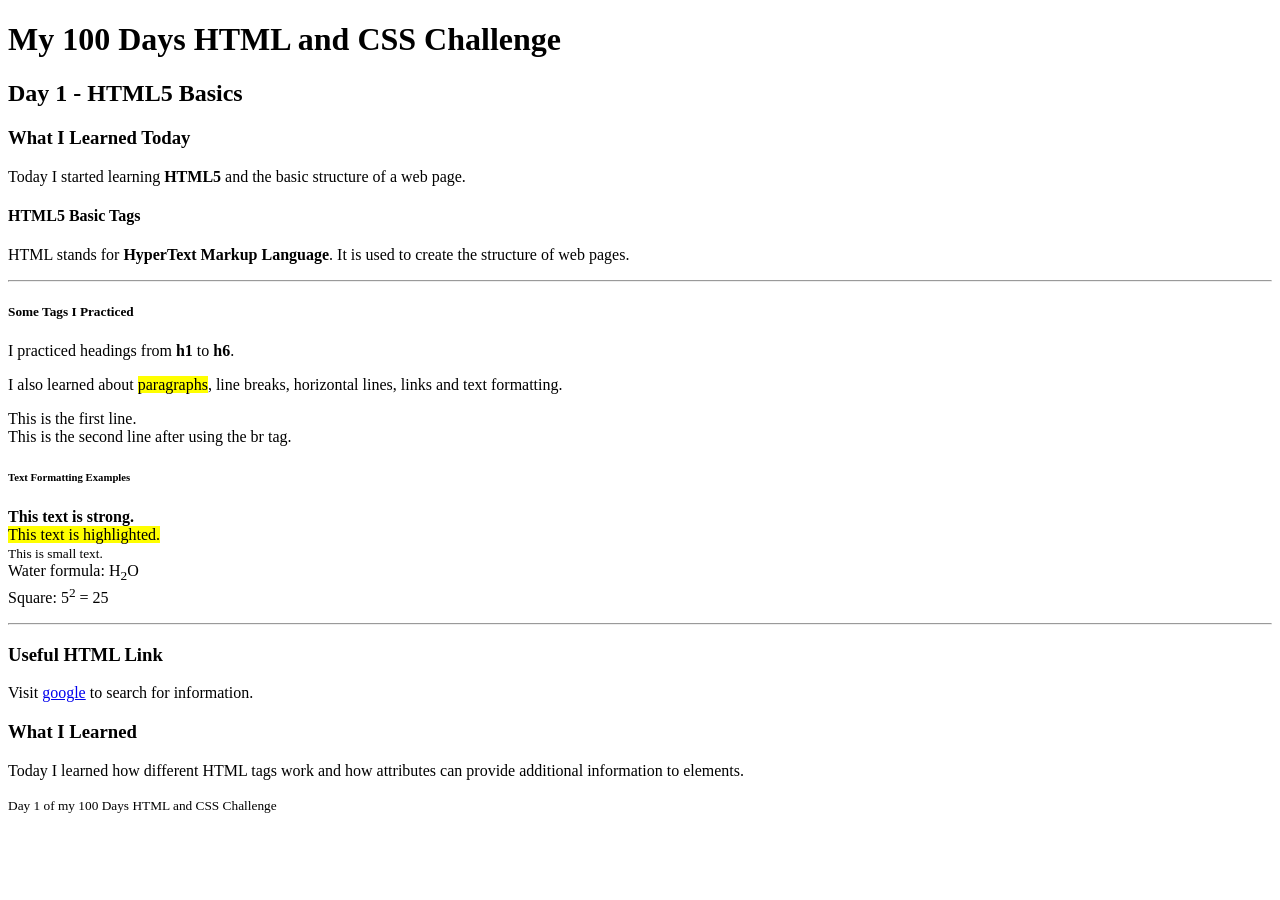
<file: html/index.html>
<!DOCTYPE html>
<html lang="en">

<head>
    <meta charset="UTF-8">
    <meta name="viewport" content="width=device-width, initial-scale=1.0">
    <title>Day 1 - HTML5 Basics</title>
</head>

<body>

    <main>

        <h1>My 100 Days HTML and CSS Challenge</h1>

        <h2>Day 1 - HTML5 Basics</h2>

        <h3>What I Learned Today</h3>

        <p>
            Today I started learning <strong>HTML5</strong> and the basic
            structure of a web page.
        </p>

        <h4>HTML5 Basic Tags</h4>

        <p>
            HTML stands for <strong>HyperText Markup Language</strong>.
            It is used to create the structure of web pages.
        </p>

        <hr>

        <h5>Some Tags I Practiced</h5>

        <p>
            I practiced headings from <strong>h1</strong> to
            <strong>h6</strong>.
        </p>

        <p>
            I also learned about <mark>paragraphs</mark>,
            line breaks, horizontal lines, links and text formatting.
        </p>

        <p>
            This is the first line.<br>
            This is the second line after using the br tag.
        </p>

        <h6>Text Formatting Examples</h6>

        <p>
            <strong>This text is strong.</strong>
            <br>

            <mark>This text is highlighted.</mark>
            <br>

            <small>This is small text.</small>
            <br>

            Water formula: H<sub>2</sub>O
            <br>

            Square: 5<sup>2</sup> = 25
        </p>

        <hr>

        <h3>Useful HTML Link</h3>

        <p>
            Visit
            <a href="https://www.google.com",>google</a>
            to search for information.
        </p>

        <h3>What I Learned</h3>

        <p>
            Today I learned how different HTML tags work and how
            attributes can provide additional information to elements.
        </p>

    </main>

    <footer>
        <p>
            <small>
                Day 1 of my 100 Days HTML and CSS Challenge
            </small>
        </p>
    </footer>

</body>

</html>
</file>
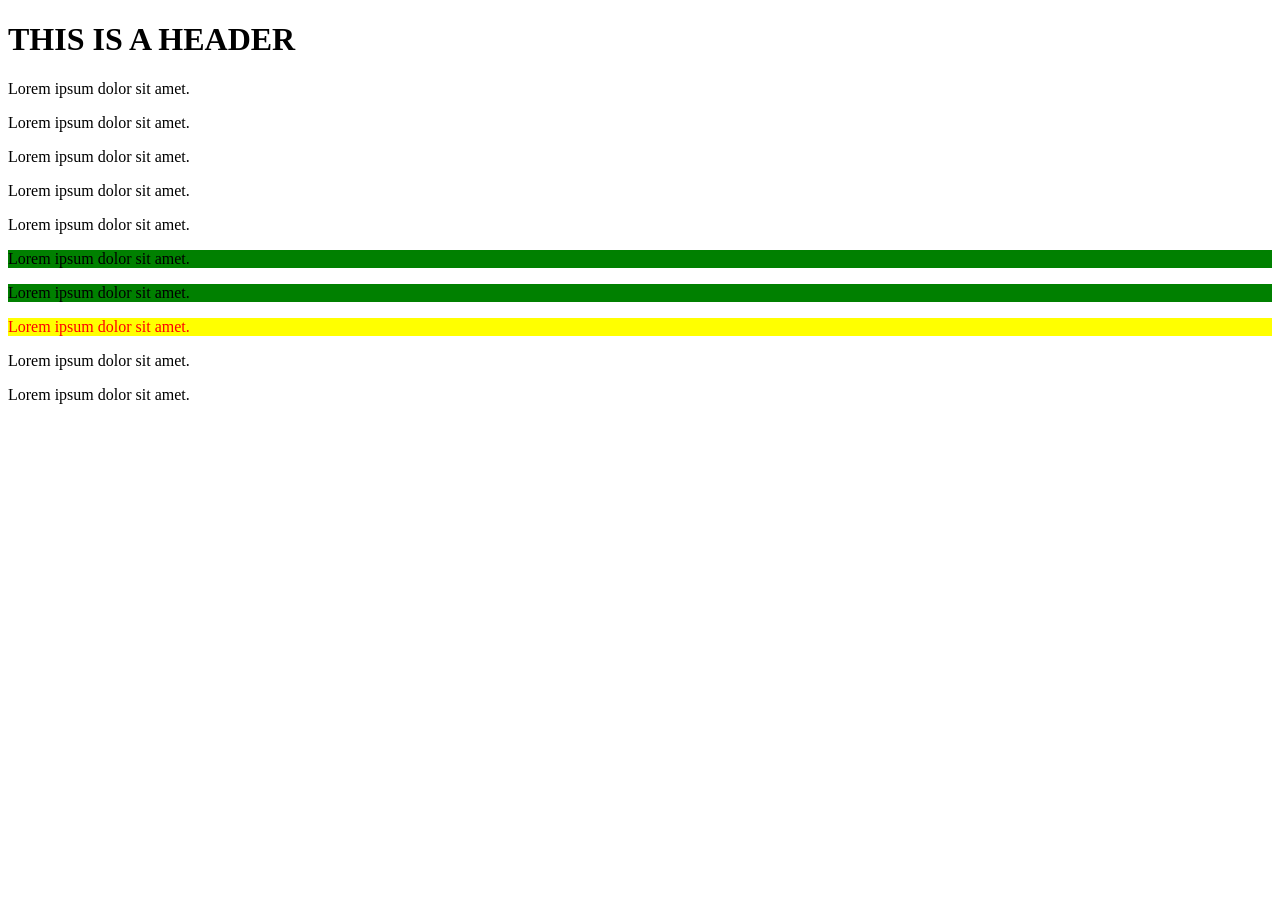
<file: css/day7.html>
<!DOCTYPE html>
<html lang="en">
<head>
    <meta charset="UTF-8">
    <meta name="viewport" content="width=device-width, initial-scale=1.0">
    <title>01-CSS</title>
    <style>

        .UU{
            color: red;
            background-color: yellow; 
        }
        #UU{
            background-color: green;
            color: black;
        }
    </style>



</head>
<body>

    <h1 id="uu">THIS IS A HEADER</h1>
    <p id="U2">Lorem ipsum dolor sit amet.</p>
    <p>Lorem ipsum dolor sit amet.</p>
    <p id="U3">Lorem ipsum dolor sit amet.</p>
    <p>Lorem ipsum dolor sit amet.</p>
    <p id="U4">Lorem ipsum dolor sit amet.</p>


    <p class="UU" id="UU">Lorem ipsum dolor sit amet.</p>
    <p id="UU">Lorem ipsum dolor sit amet.</p>
    <p class="UU">Lorem ipsum dolor sit amet.</p>
    <p>Lorem ipsum dolor sit amet.</p>
    <p>Lorem ipsum dolor sit amet.</p>




</body>
</html>
</file>
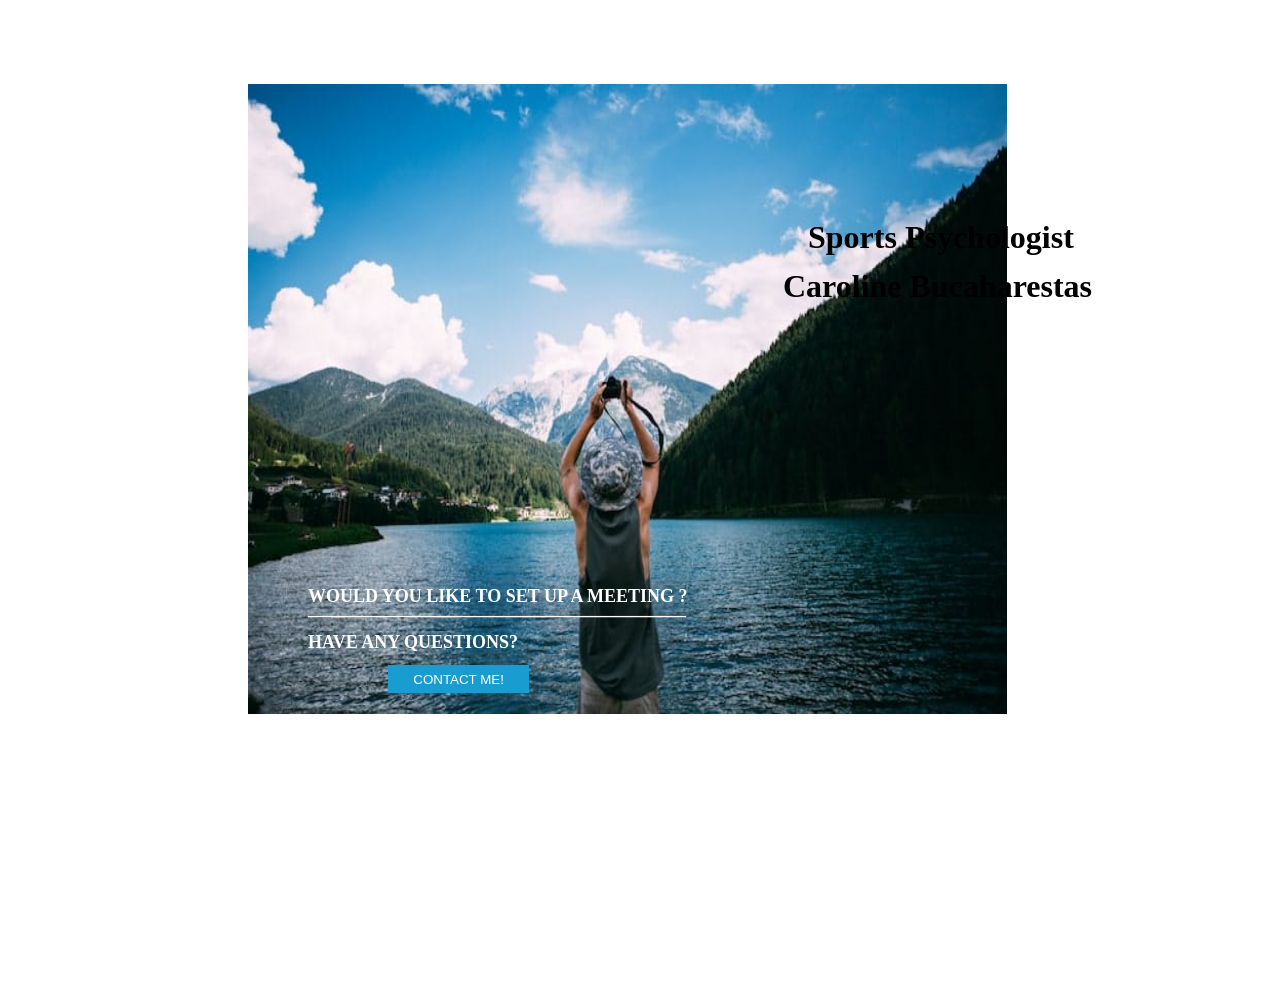
<file: css/day8.html>
<!DOCTYPE html>
<html lang="en">
<head>
    <meta charset="UTF-8">
    <meta name="viewport" content="width=device-width, initial-scale=1.0">
    <title>positon</title>
    <style>
        img{
            height: 70vh;
            width: 60%;
            margin-top: 6%;
            margin-left: 19%;
        }

        #_1{
            position: relative;
            bottom: 520px;
            left: 800px;
        }
        
        #_2{
            position: relative;
            bottom: 530px;
            left: 775px;
        }

        #_3{
            color: white;
            position: relative;
            bottom: 270px;
            left: 300px;
            font-size:large;
        }

        #_4{
            color: white;
            position: relative;
            font-size: large;
            bottom: 290px;
            left:300px;

        }

        #_5{
            color: white;
            font-size: large;
            position: relative;
            bottom: 290px;
            left: 300px;
        }

        button{
            border: 1px;
            background-color: rgb(25, 157, 209);
            color: white;
            text-align: center;
            padding: 0.5%;
            padding-left: 2%;
            padding-right: 2%;
            position: relative;
            bottom: 290px;
            left: 380px;

        }

    </style>
</head>

<body>
    <img src="./image.jpeg" alt="">
    <h1 id="_1">Sports Psychologist</h1>
    <h1 id="_2">Caroline Bucaharestas</h1>
    <h1 id="_3">WOULD YOU LIKE TO SET UP A MEETING ?</h1>
    <h1 id="_4">__________________________________________</h1>
    <h1 id="_5">HAVE ANY QUESTIONS?</h1>

    <button>CONTACT ME!</button>

</body>
</html>
</file>
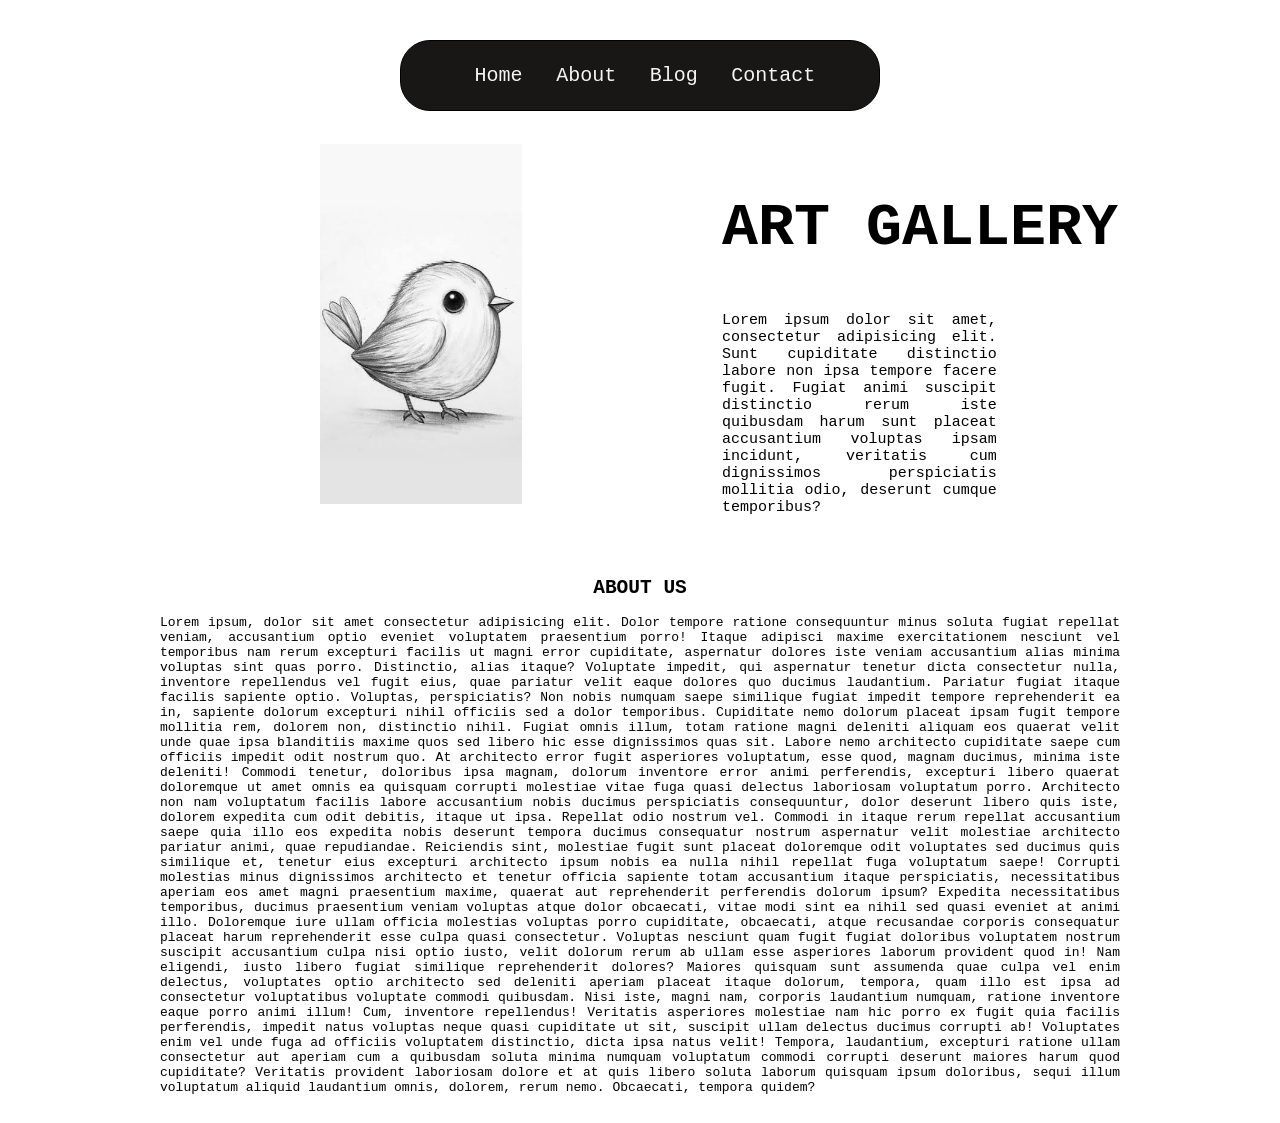
<file: css/day9.html>
<!DOCTYPE html>
<html lang="en">
<head>
    <meta charset="UTF-8">
    <meta name="viewport" content="width=device-width, initial-scale=1.0">
    <title>SELF DOCUMENT</title>
    <link rel="stylesheet" href="./day9.css">
</head>
<body>
    <header class="header">
        <nav class="header-nav">
            <ul class="nav-ul">
                <li><a href="">Home</a></li>
                <li><a href="">About</a></li>
                <li><a href="">Blog</a></li>
                <li><a href="">Contact</a></li>
            </ul>
        </nav>
    </header>

    <main class="main">
        <section class="main-section1">
            <img src="./sketch.jpg" alt="" class="main-img">
        </section>
        <section class="main-section2">
            <h1>ART GALLERY</h1>
            <p>Lorem ipsum dolor sit amet, consectetur adipisicing elit. Sunt cupiditate distinctio labore non ipsa tempore facere fugit. Fugiat animi suscipit distinctio rerum iste quibusdam harum sunt placeat accusantium voluptas ipsam incidunt, veritatis cum dignissimos perspiciatis mollitia odio, deserunt cumque temporibus?</p>
        </section>
    </main>

    <section class="about">
        <h1>ABOUT US</h1>
        <p>
            Lorem ipsum, dolor sit amet consectetur adipisicing elit. Dolor tempore ratione consequuntur minus soluta fugiat repellat veniam, accusantium optio eveniet voluptatem praesentium porro! Itaque adipisci maxime exercitationem nesciunt vel temporibus nam rerum excepturi facilis ut magni error cupiditate, aspernatur dolores iste veniam accusantium alias minima voluptas sint quas porro. Distinctio, alias itaque? Voluptate impedit, qui aspernatur tenetur dicta consectetur nulla, inventore repellendus vel fugit eius, quae pariatur velit eaque dolores quo ducimus laudantium. Pariatur fugiat itaque facilis sapiente optio. Voluptas, perspiciatis? Non nobis numquam saepe similique fugiat impedit tempore reprehenderit ea in, sapiente dolorum excepturi nihil officiis sed a dolor temporibus. Cupiditate nemo dolorum placeat ipsam fugit tempore mollitia rem, dolorem non, distinctio nihil. Fugiat omnis illum, totam ratione magni deleniti aliquam eos quaerat velit unde quae ipsa blanditiis maxime quos sed libero hic esse dignissimos quas sit. Labore nemo architecto cupiditate saepe cum officiis impedit odit nostrum quo. At architecto error fugit asperiores voluptatum, esse quod, magnam ducimus, minima iste deleniti! Commodi tenetur, doloribus ipsa magnam, dolorum inventore error animi perferendis, excepturi libero quaerat doloremque ut amet omnis ea quisquam corrupti molestiae vitae fuga quasi delectus laboriosam voluptatum porro. Architecto non nam voluptatum facilis labore accusantium nobis ducimus perspiciatis consequuntur, dolor deserunt libero quis iste, dolorem expedita cum odit debitis, itaque ut ipsa. Repellat odio nostrum vel. Commodi in itaque rerum repellat accusantium saepe quia illo eos expedita nobis deserunt tempora ducimus consequatur nostrum aspernatur velit molestiae architecto pariatur animi, quae repudiandae. Reiciendis sint, molestiae fugit sunt placeat doloremque odit voluptates sed ducimus quis similique et, tenetur eius excepturi architecto ipsum nobis ea nulla nihil repellat fuga voluptatum saepe! Corrupti molestias minus dignissimos architecto et tenetur officia sapiente totam accusantium itaque perspiciatis, necessitatibus aperiam eos amet magni praesentium maxime, quaerat aut reprehenderit perferendis dolorum ipsum? Expedita necessitatibus temporibus, ducimus praesentium veniam voluptas atque dolor obcaecati, vitae modi sint ea nihil sed quasi eveniet at animi illo. Doloremque iure ullam officia molestias voluptas porro cupiditate, obcaecati, atque recusandae corporis consequatur placeat harum reprehenderit esse culpa quasi consectetur. Voluptas nesciunt quam fugit fugiat doloribus voluptatem nostrum suscipit accusantium culpa nisi optio iusto, velit dolorum rerum ab ullam esse asperiores laborum provident quod in! Nam eligendi, iusto libero fugiat similique reprehenderit dolores? Maiores quisquam sunt assumenda quae culpa vel enim delectus, voluptates optio architecto sed deleniti aperiam placeat itaque dolorum, tempora, quam illo est ipsa ad consectetur voluptatibus voluptate commodi quibusdam. Nisi iste, magni nam, corporis laudantium numquam, ratione inventore eaque porro animi illum! Cum, inventore repellendus! Veritatis asperiores molestiae nam hic porro ex fugit quia facilis perferendis, impedit natus voluptas neque quasi cupiditate ut sit, suscipit ullam delectus ducimus corrupti ab! Voluptates enim vel unde fuga ad officiis voluptatem distinctio, dicta ipsa natus velit! Tempora, laudantium, excepturi ratione ullam consectetur aut aperiam cum a quibusdam soluta minima numquam voluptatum commodi corrupti deserunt maiores harum quod cupiditate? Veritatis provident laboriosam dolore et at quis libero soluta laborum quisquam ipsum doloribus, sequi illum voluptatum aliquid laudantium omnis, dolorem, rerum nemo. Obcaecati, tempora quidem?
        </p>
</file>
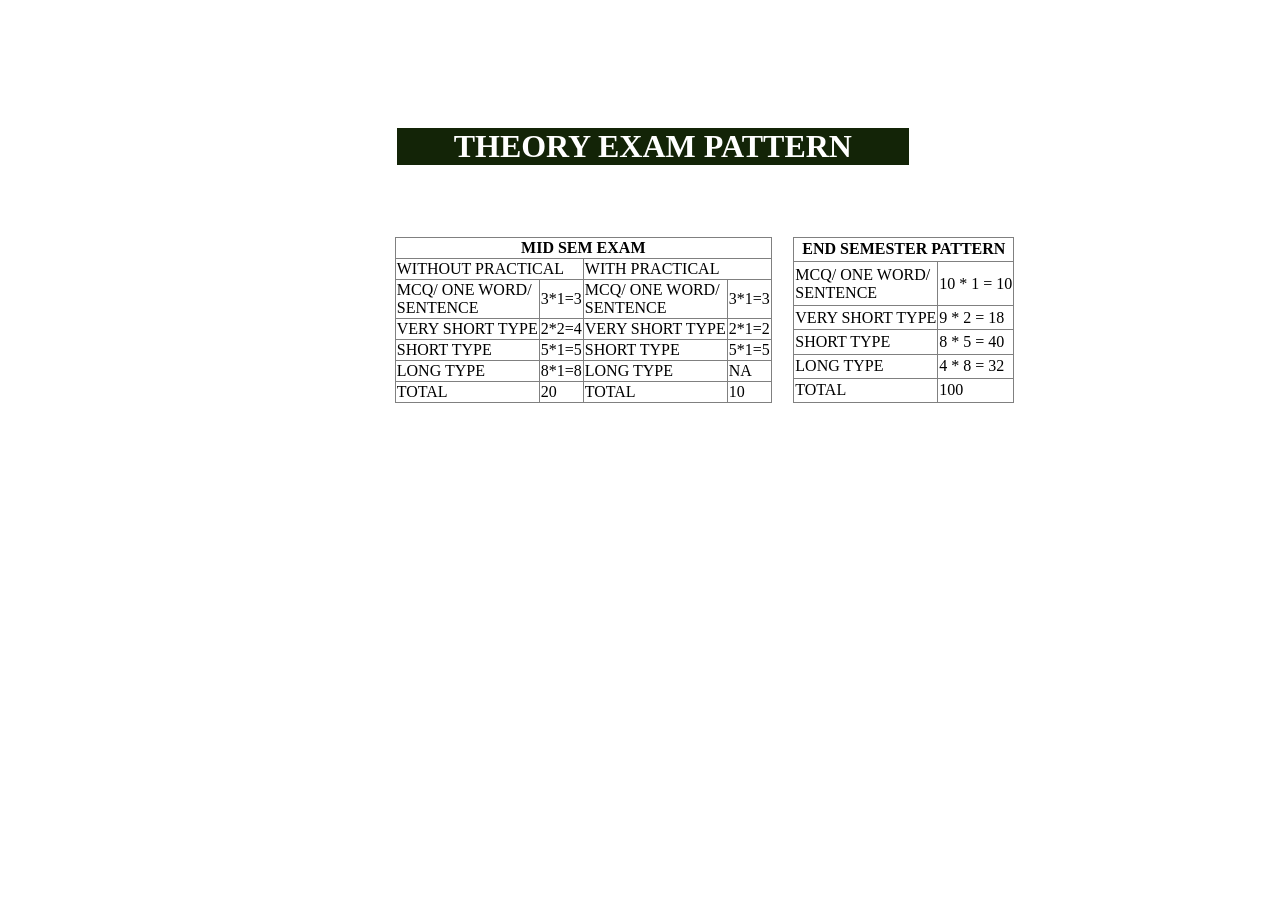
<file: html/class_test.html>
<!DOCTYPE html>
<html lang="en">
<head>
    <meta charset="UTF-8">
    <meta name="viewport" content="width=device-width, initial-scale=1.0">
    <title>class test</title>
    <link rel="stylesheet" href="./class_test.css">
</head>
<body>
    <header>
        <h1>THEORY EXAM PATTERN</h1>
    </header>

    <section>
    <main>
        <table border="" class="table1">
            <tr><th colspan="4">MID SEM EXAM</th></tr>
            <tr>
                <td colspan="2">WITHOUT PRACTICAL</td>
                <td colspan="2">WITH PRACTICAL</td>
            </tr>

            <tr>
                <td>MCQ/ ONE WORD/ <br> SENTENCE</td>
                <td>3*1=3</td>
                <td>MCQ/ ONE WORD/ <br> SENTENCE</td>
                <td>3*1=3</td>
            </tr>

            <tr>
                <td>VERY SHORT TYPE</td>
                <td>2*2=4</td>
                <td>VERY SHORT TYPE</td>
                <td>2*1=2</td>
            </tr>

            <tr>
                <td>SHORT TYPE</td>
                <td>5*1=5</td>
                <td>SHORT TYPE</td>
                <td>5*1=5</td>
            </tr>

            <tr>
                <td>LONG TYPE</td>
                <td>8*1=8</td>
                <td>LONG TYPE</td>
                <td>NA</td>
            </tr>

            <tr>
                <td>TOTAL</td>
                <td>20</td>
                <td>TOTAL</td>
                <td>10</td>
            </tr>
        </table>

        <table border="" class="table2">
            <tr><th colspan="2">END SEMESTER PATTERN</th></tr>

            <tr>
                <td>MCQ/ ONE WORD/ <br> SENTENCE</td>
                <td>10 * 1 = 10</td>
            </tr>

            <tr>
                <td>VERY SHORT TYPE</td>
                <td>9 * 2 = 18</td>
            </tr>

            <tr>
                <td>SHORT TYPE</td>
                <td>8 * 5 = 40</td>
            </tr>

            <tr>
                <td>LONG TYPE</td>
                <td>4 * 8 = 32</td>
            </tr>
            
            <tr>
                <td>TOTAL</td>
                <td>100</td>
            </tr>
        </table>
    </main>
    </section>
</body>
</html>
</file>
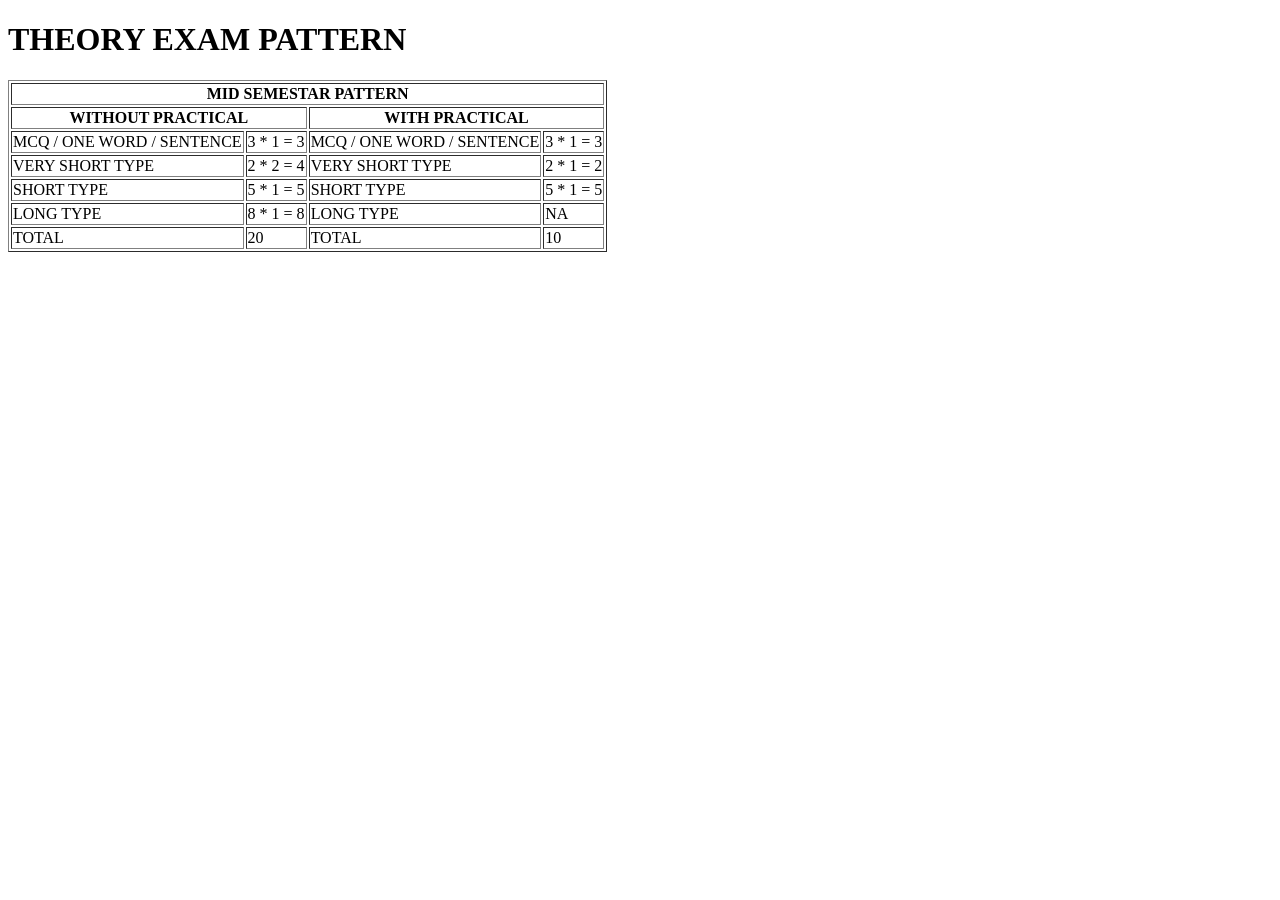
<file: html/day2.html>
<!DOCTYPE html>
<html lang="en">
<head>
    <meta charset="UTF-8">
    <meta name="viewport" content="width=device-width, initial-scale=1.0">
    <title>My Table</title>

</head>

<body>

    <h1>THEORY EXAM PATTERN</h1>

    <table border="">

        <tr>
            <th colspan="4">MID SEMESTAR PATTERN</th>
        </tr>

        <tr>
            <th colspan="2">WITHOUT PRACTICAL</th>
            <th colspan="2">WITH PRACTICAL</th>
        </tr>

        <tr>
            <td>MCQ / ONE WORD / SENTENCE</td>
            <td>3 * 1 = 3</td>
            <td>MCQ / ONE WORD / SENTENCE</td>
            <td>3 * 1 = 3</td>
        </tr>

        <tr>
            <td>VERY SHORT TYPE</td>
            <td>2 * 2 = 4</td>
            <td>VERY SHORT TYPE</td>
            <td>2 * 1 = 2</td>
        </tr>

        <tr>
            <td>SHORT TYPE</td>
            <td>5 * 1 = 5</td>
            <td>SHORT TYPE</td>
            <td>5 * 1 = 5</td>
        </tr>

        <tr>
            <td>LONG TYPE</td>
            <td>8 * 1 = 8</td>
            <td>LONG TYPE</td>
            <td>NA</td>
        </tr>

        <tr>
            <td>TOTAL</td>
            <td>20</td>
            <td>TOTAL</td>
            <td>10</td>
        </tr>

    </table>

</body>
</html>
</file>
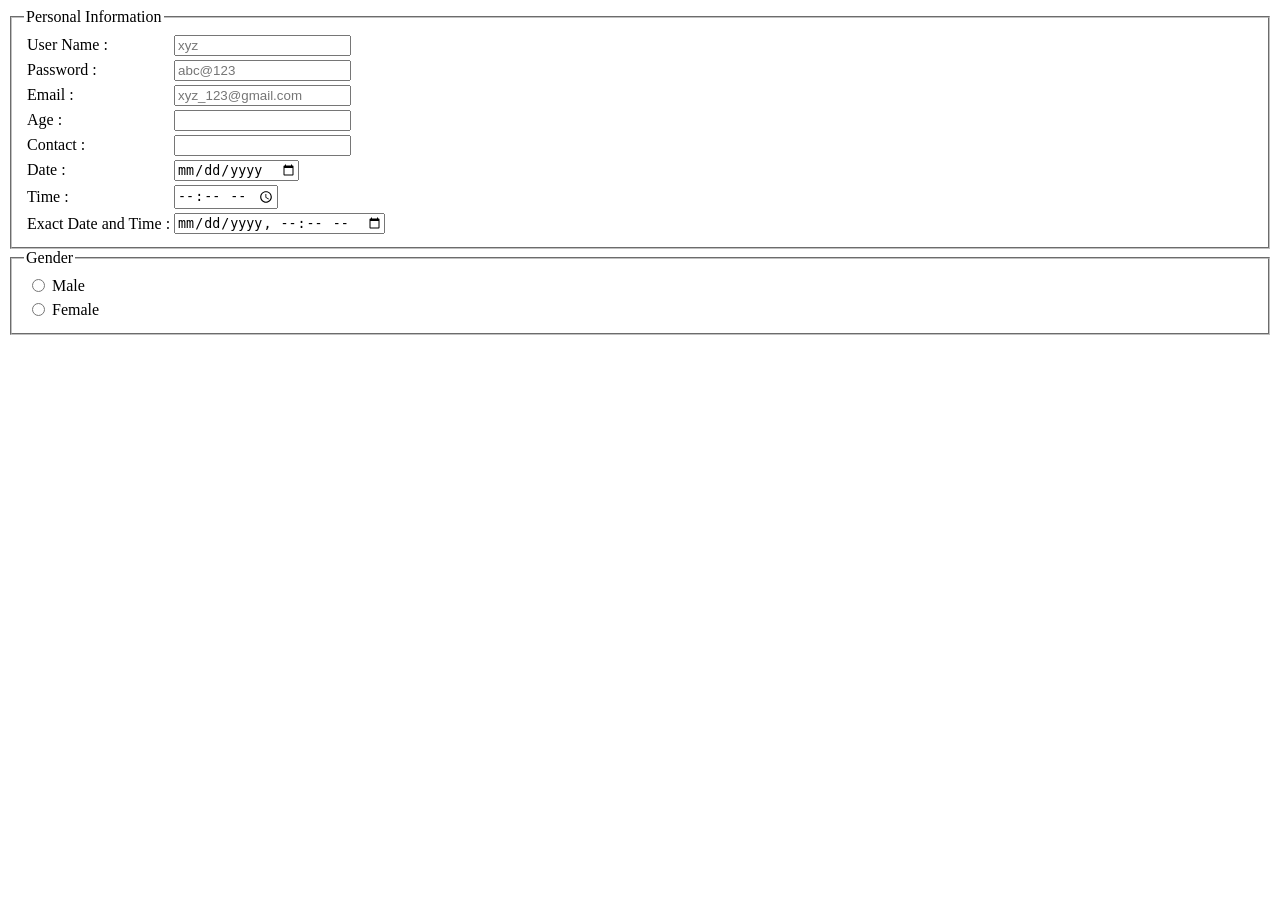
<file: html/day3.html>
<!DOCTYPE html>
<html lang="en">
<head>
    <meta charset="UTF-8">
    <meta name="viewport" content="width=device-width, initial-scale=1.0">
    <title>My Form</title>
</head>
<body>

    <form action="">

        <fieldset>

            <legend>Personal Information</legend>

            <table>

                <tr>
                    <td><label for="">User Name :</label></td>
                    <td><input type="text" name="" id="" placeholder="xyz"></td>
                </tr>

                <tr>
                    <td><label for="">Password :</label></td>
                    <td><input type="password" name="" id="" placeholder="abc@123"></td>
                </tr>

                <tr>
                    <td><label for="">Email :</label></td>
                    <td><input type="email" name="" id="" placeholder="xyz_123@gmail.com"></td>
                </tr>

                <tr>
                    <td><label for="">Age :</label></td>
                    <td><input type="number" name="" id=""></td>
                </tr>

                <tr>
                    <td><label for="">Contact :</label></td>
                    <td><input type="tel" name="" id=""></td>
                </tr>

                <tr>
                    <td><label for="">Date :</label></td>
                    <td><input type="date" name="" id=""></td>
                </tr>

                <tr>
                    <td><label for="">Time :</label></td>
                    <td><input type="time" name="" id=""></td>
                </tr>

                <tr>
                    <td><label for="">Exact Date and Time :</label></td>
                    <td><input type="datetime-local" name="" id=""></td>
                </tr>

            </table>

        </fieldset>


        <fieldset>

            <legend>Gender</legend>

            <table>

                <tr>
                    <td><input type="radio" name="Gender" id="Male" value="Male"></td>
                    <td><label for="Male">Male</label></td>
                </tr>

                <tr>
                    <td><input type="radio" name="Gender" id="Female" value="Female"></td>
                    <td><label for="Female">Female</label></td>
                </tr>

            </table>

        </fieldset>

    </form>

</body>
</html>
</file>
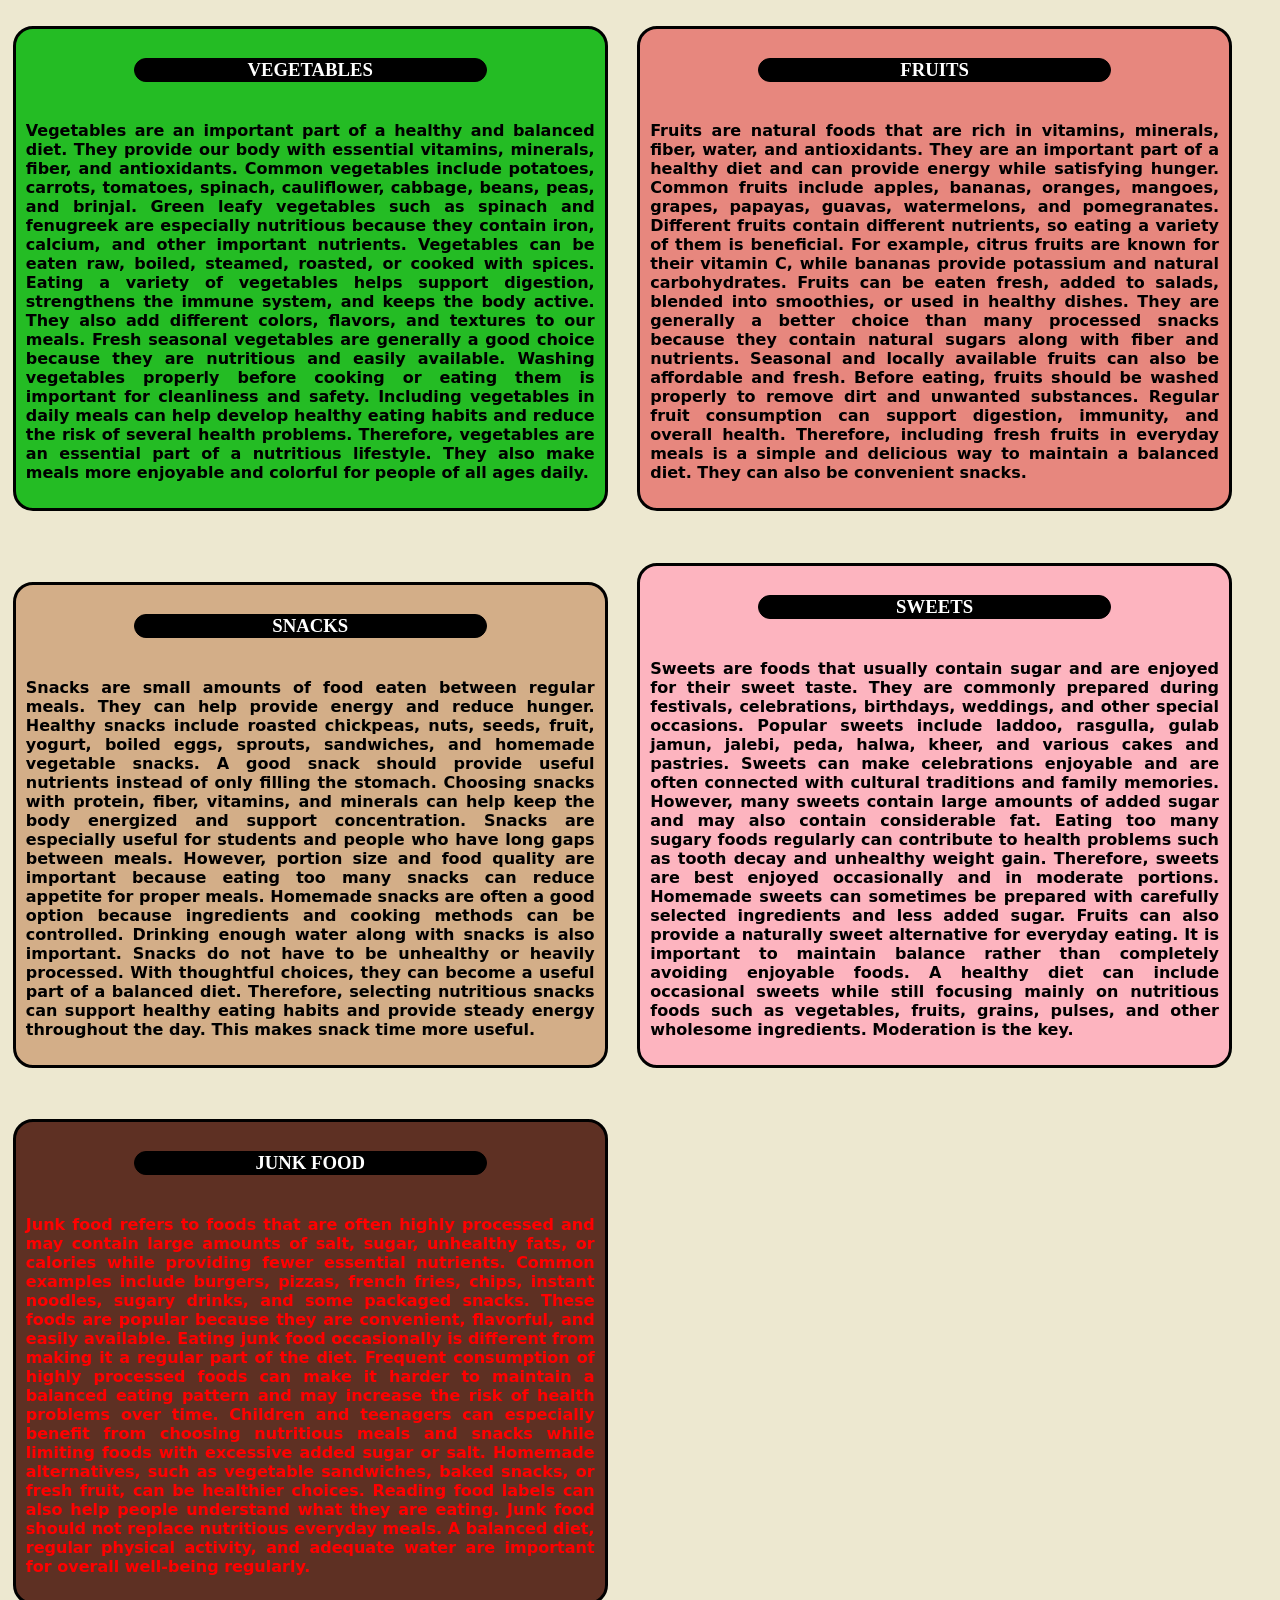
<file: html/day6.html>
<!DOCTYPE html>
<html lang="en">
<head>
    <meta charset="UTF-8">
    <meta name="viewport" content="width=device-width, initial-scale=1.0">
    <title>Article</title>
    <link rel="stylesheet" href="./day6.css">
</head>
<body>

    <section>
        <article style="background-color: rgb(36, 188, 36);">
            <h1>VEGETABLES</h1>
            <p style="color: BLACK; font-weight:bold;">
                Vegetables are an important part of a healthy and balanced diet. They provide our body with essential vitamins, minerals, fiber, and antioxidants. Common vegetables include potatoes, carrots, tomatoes, spinach, cauliflower, cabbage, beans, peas, and brinjal. Green leafy vegetables such as spinach and fenugreek are especially nutritious because they contain iron, calcium, and other important nutrients. Vegetables can be eaten raw, boiled, steamed, roasted, or cooked with spices. Eating a variety of vegetables helps support digestion, strengthens the immune system, and keeps the body active. They also add different colors, flavors, and textures to our meals. Fresh seasonal vegetables are generally a good choice because they are nutritious and easily available. Washing vegetables properly before cooking or eating them is important for cleanliness and safety. Including vegetables in daily meals can help develop healthy eating habits and reduce the risk of several health problems. Therefore, vegetables are an essential part of a nutritious lifestyle. They also make meals more enjoyable and colorful for people of all ages daily.

            </p>
        </article>

        <article style="background-color: #E7877E;">
            <h1>FRUITS</h1>
            <p style="font-weight: bold;">
                Fruits are natural foods that are rich in vitamins, minerals, fiber, water, and antioxidants. They are an important part of a healthy diet and can provide energy while satisfying hunger. Common fruits include apples, bananas, oranges, mangoes, grapes, papayas, guavas, watermelons, and pomegranates. Different fruits contain different nutrients, so eating a variety of them is beneficial. For example, citrus fruits are known for their vitamin C, while bananas provide potassium and natural carbohydrates. Fruits can be eaten fresh, added to salads, blended into smoothies, or used in healthy dishes. They are generally a better choice than many processed snacks because they contain natural sugars along with fiber and nutrients. Seasonal and locally available fruits can also be affordable and fresh. Before eating, fruits should be washed properly to remove dirt and unwanted substances. Regular fruit consumption can support digestion, immunity, and overall health. Therefore, including fresh fruits in everyday meals is a simple and delicious way to maintain a balanced diet. They can also be convenient snacks.

            </p>
        </article>

        <article style="background-color: #D3AE88;">
            <h1>SNACKS</h1>
            <p style="font-weight: bold;">
                Snacks are small amounts of food eaten between regular meals. They can help provide energy and reduce hunger. Healthy snacks include roasted chickpeas, nuts, seeds, fruit, yogurt, boiled eggs, sprouts, sandwiches, and homemade vegetable snacks. A good snack should provide useful nutrients instead of only filling the stomach. Choosing snacks with protein, fiber, vitamins, and minerals can help keep the body energized and support concentration. Snacks are especially useful for students and people who have long gaps between meals. However, portion size and food quality are important because eating too many snacks can reduce appetite for proper meals. Homemade snacks are often a good option because ingredients and cooking methods can be controlled. Drinking enough water along with snacks is also important. Snacks do not have to be unhealthy or heavily processed. With thoughtful choices, they can become a useful part of a balanced diet. Therefore, selecting nutritious snacks can support healthy eating habits and provide steady energy throughout the day. This makes snack time more useful.

            </p>
        </article>

        <article class="article4" style="background-color: #FDB4BF;">
            <h1>SWEETS</h1>
            <p style="font-weight: bold;">
                Sweets are foods that usually contain sugar and are enjoyed for their sweet taste. They are commonly prepared during festivals, celebrations, birthdays, weddings, and other special occasions. Popular sweets include laddoo, rasgulla, gulab jamun, jalebi, peda, halwa, kheer, and various cakes and pastries. Sweets can make celebrations enjoyable and are often connected with cultural traditions and family memories. However, many sweets contain large amounts of added sugar and may also contain considerable fat. Eating too many sugary foods regularly can contribute to health problems such as tooth decay and unhealthy weight gain. Therefore, sweets are best enjoyed occasionally and in moderate portions. Homemade sweets can sometimes be prepared with carefully selected ingredients and less added sugar. Fruits can also provide a naturally sweet alternative for everyday eating. It is important to maintain balance rather than completely avoiding enjoyable foods. A healthy diet can include occasional sweets while still focusing mainly on nutritious foods such as vegetables, fruits, grains, pulses, and other wholesome ingredients. Moderation is the key.

            </p>
        </article>

        <article style="background-color: #5E3023;">
            <h1>JUNK FOOD</h1>
            <p class="p5" style="font-weight: bold;">
                Junk food refers to foods that are often highly processed and may contain large amounts of salt, sugar, unhealthy fats, or calories while providing fewer essential nutrients. Common examples include burgers, pizzas, french fries, chips, instant noodles, sugary drinks, and some packaged snacks. These foods are popular because they are convenient, flavorful, and easily available. Eating junk food occasionally is different from making it a regular part of the diet. Frequent consumption of highly processed foods can make it harder to maintain a balanced eating pattern and may increase the risk of health problems over time. Children and teenagers can especially benefit from choosing nutritious meals and snacks while limiting foods with excessive added sugar or salt. Homemade alternatives, such as vegetable sandwiches, baked snacks, or fresh fruit, can be healthier choices. Reading food labels can also help people understand what they are eating. Junk food should not replace nutritious everyday meals. A balanced diet, regular physical activity, and adequate water are important for overall well-being regularly.

        </article>

    </section>
 
</body>
</html>
</file>
<file: css/day9.css>
body{
    margin: 0;
    font-family: monospace;
}

.header{
    border: 1px solid black;
    margin: 0px 25rem;
    margin-top: 40px;
    padding: 10px 0px;
    padding-right:  30px ;
    border-radius: 30px;
    background-color: rgb(25, 22, 22);
    position: fixed;
    top: 0;
    left: 0;
    right: 0;
    z-index: 99;
}
.nav-ul{
    display: flex;
    list-style: none;
    justify-content: space-evenly;
}
a{
    text-decoration: none;
    font-size: 20px;
    color: whitesmoke;
}

.main{
    /* border: 1px solid black; */
    display: flex;
    margin: 0px 20rem;
    position: relative;
    top: -1rem;
    gap: 200px;
    margin-right: 100px;
}
.main-img{
    height: 40vh;
    transform: scaleX(-1);
}

.main-section1 , .main-section2{
    margin-top: 10rem;
}

.main-section2 > h1{
    font-size: 60px;
}
.main-section2 > p{
    font-size: 15px;
    text-align: justify;
    margin-right: 40%;
}
.about{
    margin: 0px 10rem;
}
.about > h1{
    text-align: center;
    margin-top: 30px;
}
.about > p{
    text-align: justify;
}
</file>
<file: html/class_test.css>
body{
    margin: 0;
    display: grid;
}

header{
    width: 40%;
    margin-left: 31%;
    margin-top: 10%;
    margin-bottom: 0%;
    background-color: rgb(19, 36, 7);
    color: white;
}

header>h1{
    margin-top: 0%;
    margin-bottom: 0%;
    text-align: center;
}

section{
    margin: 0%;
}

main{
    display: flex;
    margin-left: 30%;
}

main>table{
    margin: 28% 1.2%;
    margin-top: 8%;
    border-collapse: collapse;
}
</file>
<file: html/day6.css>
body{
    margin: 0;
    background-color: #EDE8D0;
}
section{
    display: inline-block;
}
article{
    display: inline-block;
    border: 3px solid black;
    border-radius: 20px;
    width: 46%;
    margin:2% 1%;
}
article>h1{
    text-align: center;
    background-color: black;
    color: white;
    border: 1px solid black;
    border-radius: 30px;
    margin: 5% 20%;
}
article>p{
    text-align: justify;
    padding: 10px;
    font-family: system-ui, -apple-system, BlinkMacSystemFont, 'Segoe UI', Roboto, Oxygen, Ubuntu, Cantarell, 'Open Sans', 'Helvetica Neue', sans-serif;
}

.p5{
    color: red;
}
</file>
